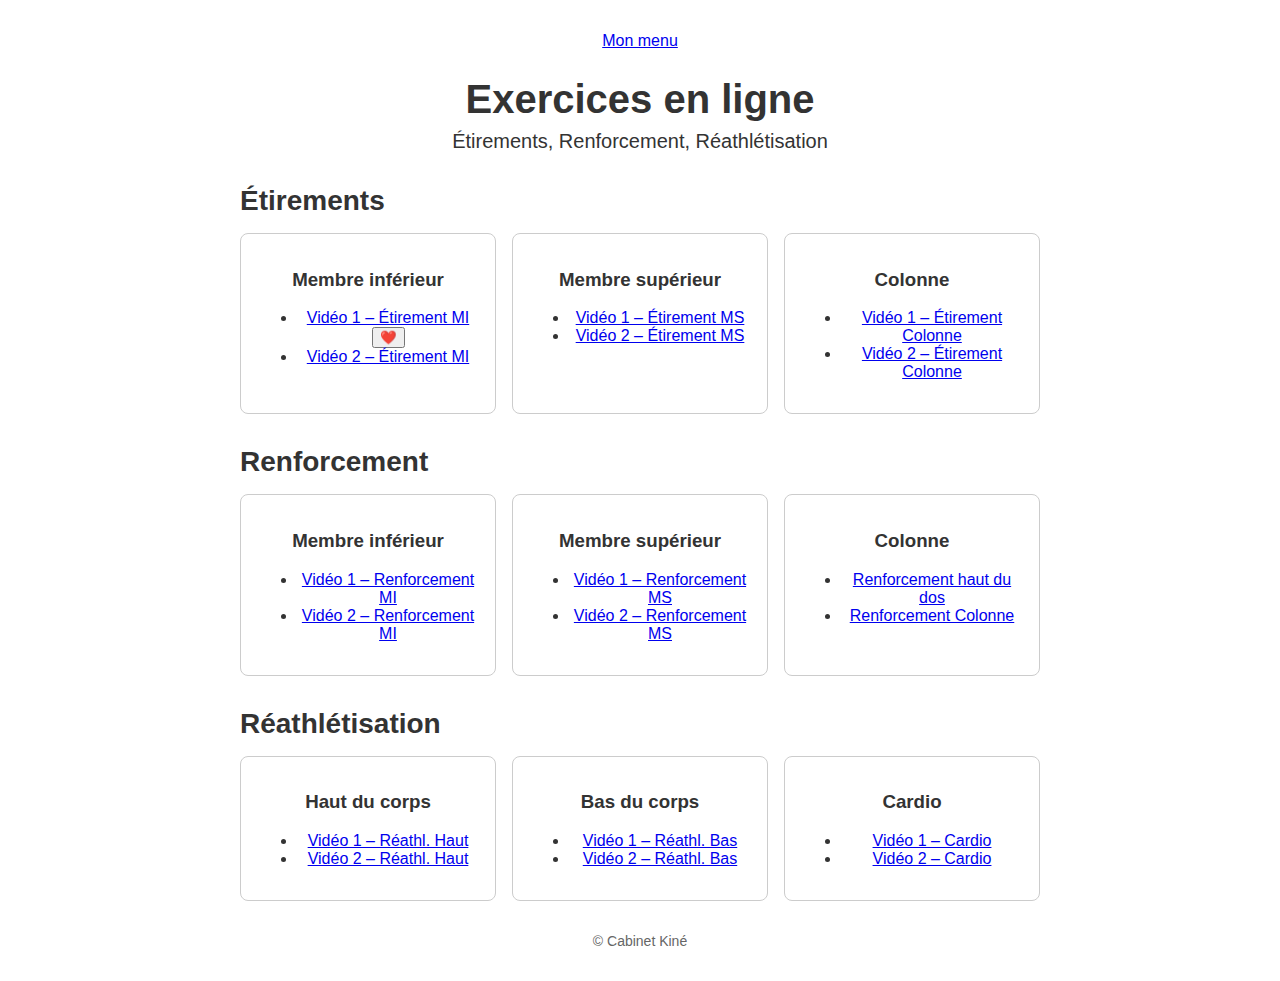
<file: index.html>
<html lang="fr">
  <head>
    <meta charset="UTF-8" />
    <meta name="viewport" content="width=device-width, initial-scale=1.0" />
    <title>Cabinet Kiné – Exercices</title>
    <link rel="stylesheet" href="styles.css" />
  </head>
  <body>
    <header class="site-header">
      <nav class="site-nav">
        <a href="menu.html">Mon menu</a>
      </nav>
      <h1>Exercices en ligne</h1>
      <p>Étirements, Renforcement, Réathlétisation</p>
    </header>

    <main class="site-content">
      <!-- Section Étirements -->
      <section class="section-etirements">
        <h2>Étirements</h2>
        <div class="grid">
          <div class="grid-item">
            <h3>Membre inférieur</h3>
            <ul class="video-links">
              <li><a href="video.html?id=ID_INF1">Vidéo 1 – Étirement MI</a>
                  <button class="fav-btn" data-id="ID_INF1" data-label="Vidéo 1 – Étirement MI">❤️</button>
              </li>
              <li><a href="video.html?id=ID_INF2">Vidéo 2 – Étirement MI</a></li>
            </ul>
          </div>
          <div class="grid-item">
            <h3>Membre supérieur</h3>
            <ul class="video-links">
              <li><a href="video.html?id=ID_SUP1">Vidéo 1 – Étirement MS</a></li>
              <li><a href="video.html?id=ID_SUP2">Vidéo 2 – Étirement MS</a></li>
            </ul>
          </div>
          <div class="grid-item">
            <h3>Colonne</h3>
            <ul class="video-links">
              <li><a href="video.html?id=ID_COL1">Vidéo 1 – Étirement Colonne</a></li>
              <li><a href="video.html?id=ID_COL2">Vidéo 2 – Étirement Colonne</a></li>
            </ul>
          </div>
        </div>
      </section>

      <!-- Section Renforcement -->
      <section class="section-renforcement">
        <h2>Renforcement</h2>
        <div class="grid">
          <div class="grid-item">
            <h3>Membre inférieur</h3>
            <ul class="video-links">
              <li><a href="video.html?id=ID_RINF1">Vidéo 1 – Renforcement MI</a></li>
              <li><a href="video.html?id=ID_RINF2">Vidéo 2 – Renforcement MI</a></li>
            </ul>
          </div>
          <div class="grid-item">
            <h3>Membre supérieur</h3>
            <ul class="video-links">
              <li><a href="video.html?id=ID_RSUP1">Vidéo 1 – Renforcement MS</a></li>
              <li><a href="video.html?id=ID_RSUP2">Vidéo 2 – Renforcement MS</a></li>
            </ul>
          </div>
          <div class="grid-item">
            <h3>Colonne</h3>
            <ul class="video-links">
              <li><a href="video.html?id=PLyG9IALZ75hyc1_suqoIYPJtYWG38PA3Q">Renforcement haut du dos</a></li>
              <li><a href="video.html?id=PLyG9IALZ75hyAAE0ELHSn9h6xq_cH-Z3t">Renforcement Colonne</a></li>
            </ul>
          </div>
        </div>
      </section>

      <!-- Section Réathlétisation -->
      <section class="section-reathelitisation">
        <h2>Réathlétisation</h2>
        <div class="grid">
          <div class="grid-item">
            <h3>Haut du corps</h3>
            <ul class="video-links">
              <li><a href="video.html?id=ID_HAUT1">Vidéo 1 – Réathl. Haut</a></li>
              <li><a href="video.html?id=ID_HAUT2">Vidéo 2 – Réathl. Haut</a></li>
            </ul>
          </div>
          <div class="grid-item">
            <h3>Bas du corps</h3>
            <ul class="video-links">
              <li><a href="video.html?id=ID_BAS1">Vidéo 1 – Réathl. Bas</a></li>
              <li><a href="video.html?id=ID_BAS2">Vidéo 2 – Réathl. Bas</a></li>
            </ul>
          </div>
          <div class="grid-item">
            <h3>Cardio</h3>
            <ul class="video-links">
              <li><a href="video.html?id=ID_CARD1">Vidéo 1 – Cardio</a></li>
              <li><a href="video.html?id=ID_CARD2">Vidéo 2 – Cardio</a></li>
            </ul>
          </div>
        </div>
      </section>
    </main>

    <footer class="site-footer">
      <p>&copy; Cabinet Kiné</p>
    </footer>
  </body>
</html>
</file>
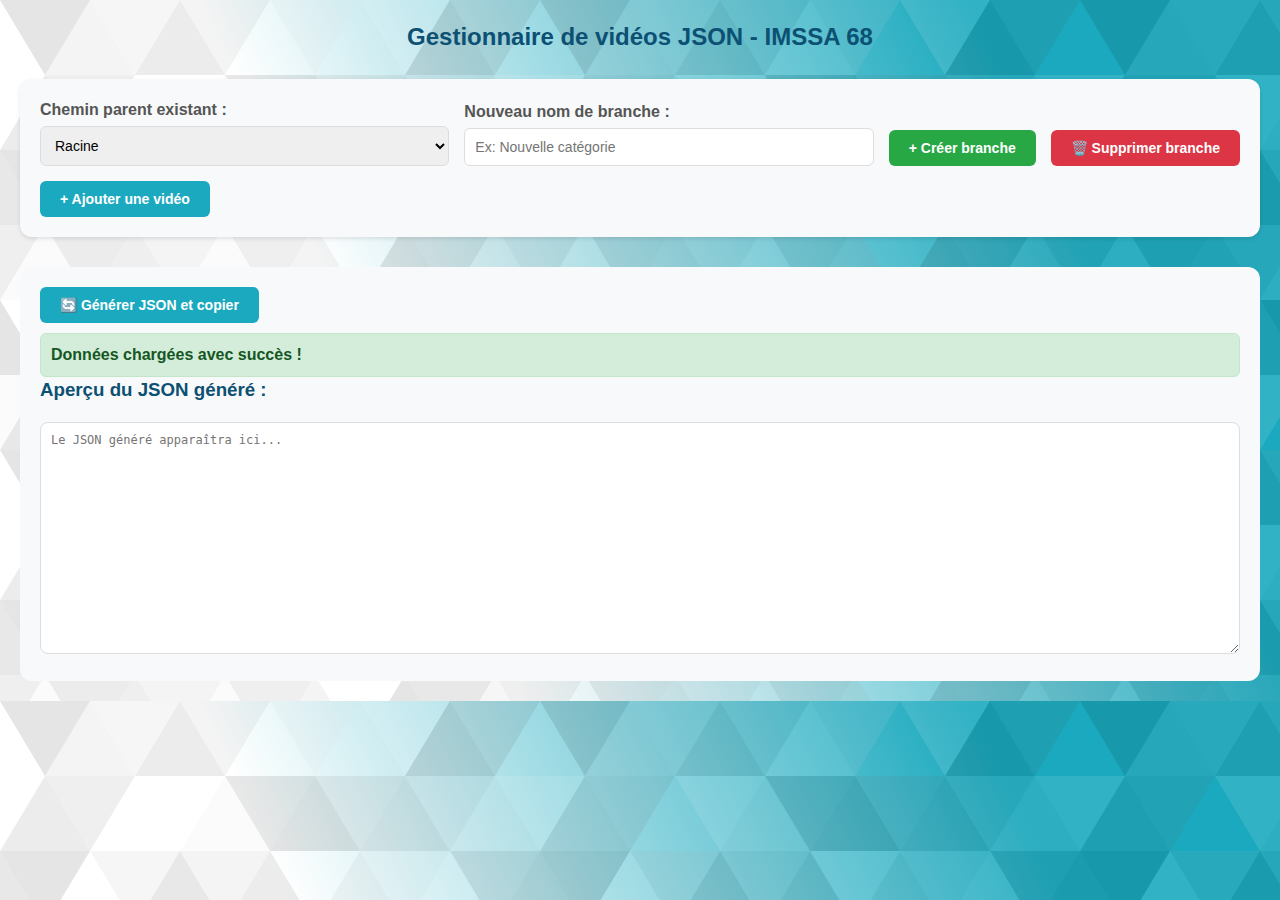
<file: extract.html>
<!DOCTYPE html>
<html lang="fr">
<head>
<meta charset="UTF-8">
<title>Gestionnaire de vidéos JSON - IMSSA 68</title>
<style>
body { 
    font-family: 'Segoe UI', Tahoma, sans-serif; 
    margin: 20px; 
    background-image: url("img/BG.svg"); 
    color: #333; 
    font-size: 16px; 
    line-height: 1.4;
}

h2 { 
    color: #0C5073; 
    margin-bottom: 25px; 
    text-align: center;
}

.controls-section {
    background: #f8f9fa;
    padding: 20px;
    border-radius: 12px;
    margin-bottom: 25px;
    box-shadow: 0 2px 4px rgba(0,0,0,0.1);
}

.branch-creator {
    display: grid;
    grid-template-columns: 1fr 1fr auto auto;
    gap: 15px;
    align-items: end;
    margin-bottom: 15px;
}

.form-group {
    display: flex;
    flex-direction: column;
}

.form-group label {
    margin-bottom: 5px;
    font-weight: 600;
    color: #555;
}

input, select, textarea { 
    padding: 10px; 
    border-radius: 6px; 
    border: 1px solid #ddd; 
    font-size: 14px;
    font-family: inherit;
    box-sizing: border-box;
}

input:focus, select:focus, textarea:focus {
    outline: none;
    border-color: #1AA9BE;
    box-shadow: 0 0 0 2px rgba(26, 169, 190, 0.2);
}

button { 
    padding: 10px 20px; 
    border-radius: 6px; 
    border: none; 
    background-color: #1AA9BE; 
    color: white; 
    cursor: pointer; 
    font-size: 14px; 
    font-weight: 600;
    transition: all 0.3s;
    white-space: nowrap;
}

button:hover { 
    background-color: #0C5073; 
    transform: translateY(-1px);
}

.btn-success {
    background-color: #28a745;
}

.btn-success:hover {
    background-color: #218838;
}

.cards-container {
    display: grid;
    gap: 20px;
}

.card { 
    background: #fff; 
    padding: 20px; 
    border-radius: 12px; 
    box-shadow: 0 4px 12px rgba(0,0,0,0.1); 
    transition: all 0.3s;
    position: relative;
    border: 1px solid #eee;
}

.card-header {
    display: flex;
    justify-content: space-between;
    align-items: center;
    margin-bottom: 15px;
    padding-bottom: 10px;
    border-bottom: 1px solid #eee;
}

.card-title {
    font-size: 16px;
    font-weight: 600;
    color: #0C5073;
}

.card-form {
    display: grid;
    grid-template-columns: 1fr;
    gap: 15px;
}

.form-row {
    display: grid;
    grid-template-columns: 1fr 1fr;
    gap: 15px;
}

.card input, .card select { 
    width: 100%;
    margin: 0;
}

.preview {
    margin-top: 15px;
    border-radius: 8px;
    overflow: hidden;
    background: #f8f9fa;
    min-height: 50px;
    display: flex;
    align-items: center;
    justify-content: center;
    color: #666;
}

.preview iframe { 
    width: 100%; 
    height: 200px; 
    border: none;
}

.preview.empty {
    font-style: italic;
    border: 2px dashed #ddd;
}

.supprimer { 
    background-color: #e74c3c; 
    padding: 8px 12px;
    font-size: 12px;
}

.supprimer:hover { 
    background-color: #c0392b; 
}

.json-section {
    margin-top: 30px;
    background: #f8f9fa;
    padding: 20px;
    border-radius: 12px;
}

.json-section h3 {
    color: #0C5073;
    margin-top: 0;
}

textarea { 
    width: 100%; 
    font-family: 'Consolas', 'Monaco', monospace; 
    font-size: 12px; 
    border-radius: 8px; 
    resize: vertical;
    background: #fff;
}

.status-message {
    padding: 10px;
    border-radius: 6px;
    margin-top: 10px;
    font-weight: 600;
}

.status-success {
    background-color: #d4edda;
    color: #155724;
    border: 1px solid #c3e6cb;
}

.status-error {
    background-color: #f8d7da;
    color: #721c24;
    border: 1px solid #f5c6cb;
}

.loading {
    text-align: center;
    padding: 20px;
    color: #666;
}

@media (max-width: 768px) {
    .branch-creator {
        grid-template-columns: 1fr;
    }
    
    .form-row {
        grid-template-columns: 1fr;
    }
    
    body {
        margin: 10px;
        font-size: 14px;
    }
}
</style>
</head>
<body>
<h2>Gestionnaire de vidéos JSON - IMSSA 68</h2>

<div class="controls-section">
    <div class="branch-creator">
        <div class="form-group">
            <label for="parentPath">Chemin parent existant :</label>
            <select id="parentPath">
                <option value="">Racine</option>
            </select>
        </div>
        <div class="form-group">
            <label for="newBranchName">Nouveau nom de branche :</label>
            <input type="text" id="newBranchName" placeholder="Ex: Nouvelle catégorie">
        </div>
        <button onclick="ajouterBranche()" class="btn-success">+ Créer branche</button>
        <button onclick="supprimerBranche()" style="background-color: #dc3545;">🗑️ Supprimer branche</button>
    </div>
    
    <button id="ajouterBtn">+ Ajouter une vidéo</button>
</div>

<div id="loadingMessage" class="loading">Chargement des données...</div>
<div id="cardsContainer" class="cards-container" style="display: none;"></div>

<div class="json-section">
    <button onclick="genererJSON()">🔄 Générer JSON et copier</button>
    <div id="statusMessage"></div>
    
    <h3>Aperçu du JSON généré :</h3>
    <textarea id="resultJSON" rows="15" readonly placeholder="Le JSON généré apparaîtra ici..."></textarea>
</div>

<script>
let jsonData = {}; 
let isDataLoaded = false;

// Chargement des données JSON
async function chargerDonnees() {
    try {
        const response = await fetch('videos.json');
        if (!response.ok) {
            throw new Error(`Erreur HTTP: ${response.status}`);
        }
        jsonData = await response.json();
        isDataLoaded = true;
        
        // Mise à jour de l'interface
        mettreAJourChemins();
        document.getElementById('loadingMessage').style.display = 'none';
        document.getElementById('cardsContainer').style.display = 'block';
        
        afficherMessage("Données chargées avec succès !", "success");
    } catch (error) {
        console.error("Erreur lors du chargement des données :", error);
        
        // Initialiser avec des données vides si le fichier n'existe pas
        jsonData = {};
        isDataLoaded = true;
        
        mettreAJourChemins();
        document.getElementById('loadingMessage').style.display = 'none';
        document.getElementById('cardsContainer').style.display = 'block';
        
        afficherMessage("Aucun fichier JSON trouvé. Démarrage avec des données vides.", "error");
    }
}

// Mise à jour de la liste des chemins disponibles
function mettreAJourChemins() {
    const select = document.getElementById('parentPath');
    select.innerHTML = '<option value="">Racine</option>';
    
    function ajouterChemins(obj, chemin = '') {
        Object.keys(obj).forEach(key => {
            const nouveauChemin = chemin ? `${chemin} > ${key}` : key;
            select.innerHTML += `<option value="${nouveauChemin}">${nouveauChemin}</option>`;
            
            if (typeof obj[key] === 'object' && !Array.isArray(obj[key])) {
                ajouterChemins(obj[key], nouveauChemin);
            }
        });
    }
    
    ajouterChemins(jsonData);
}

// Création d'une nouvelle branche
function ajouterBranche() {
    const parentPath = document.getElementById('parentPath').value;
    const newBranchName = document.getElementById('newBranchName').value.trim();
    
    if (!newBranchName) {
        afficherMessage("Veuillez saisir un nom pour la nouvelle branche.", "error");
        return;
    }
    
    // Navigation vers l'objet parent
    let current = jsonData;
    if (parentPath) {
        const pathParts = parentPath.split(' > ');
        for (const part of pathParts) {
            if (!current[part]) current[part] = {};
            current = current[part];
        }
    }
    
    // Création de la nouvelle branche
    if (!current[newBranchName]) {
        current[newBranchName] = {};
        mettreAJourChemins();
        mettreAJourSelectsCategories(); // Mettre à jour les selects existants
        document.getElementById('newBranchName').value = '';
        afficherMessage(`Branche "${newBranchName}" créée avec succès !`, "success");
    } else {
        afficherMessage(`La branche "${newBranchName}" existe déjà.`, "error");
    }
}

// Suppression d'une branche
function supprimerBranche() {
    const parentPath = document.getElementById('parentPath').value;
    
    if (!parentPath) {
        afficherMessage("Sélectionnez une branche à supprimer.", "error");
        return;
    }
    
    if (!confirm(`Êtes-vous sûr de vouloir supprimer la branche "${parentPath}" et tout son contenu ?`)) {
        return;
    }
    
    const pathParts = parentPath.split(' > ');
    const brancheName = pathParts.pop();
    
    // Navigation vers l'objet parent
    let current = jsonData;
    for (const part of pathParts) {
        current = current[part];
    }
    
    // Suppression de la branche
    delete current[brancheName];
    
    mettreAJourChemins();
    mettreAJourSelectsCategories();
    document.getElementById('parentPath').value = '';
    afficherMessage(`Branche "${parentPath}" supprimée avec succès !`, "success");
}

// Mise à jour des selects de catégories existants
function mettreAJourSelectsCategories() {
    const categories = genererOptionsCategories();
    document.querySelectorAll('.categorie').forEach(select => {
        const selectedValue = select.value;
        select.innerHTML = categories.map(cat => `<option value="${cat}">${cat}</option>`).join('');
        
        // Rétablir la sélection si elle existe encore
        if (categories.includes(selectedValue)) {
            select.value = selectedValue;
        }
    });
}
function afficherMessage(message, type) {
    const statusDiv = document.getElementById('statusMessage');
    statusDiv.className = `status-message status-${type}`;
    statusDiv.textContent = message;
    
    setTimeout(() => {
        statusDiv.textContent = '';
        statusDiv.className = '';
    }, 5000);
}

// Génération des options de catégories
function genererOptionsCategories() {
    const options = [];
    
    function parcourir(obj, chemin = '') {
        Object.keys(obj).forEach(key => {
            const nouveauChemin = chemin ? `${chemin} > ${key}` : key;
            
            if (typeof obj[key] === 'object' && !Array.isArray(obj[key])) {
                // Ajouter cette branche comme option viable
                options.push(nouveauChemin);
                // Continuer à parcourir si elle a des sous-branches
                parcourir(obj[key], nouveauChemin);
            } else if (Array.isArray(obj[key])) {
                // Si c'est un tableau, c'est une catégorie finale
                options.push(nouveauChemin);
            }
        });
    }
    
    parcourir(jsonData);
    return [...new Set(options)]; // Supprimer les doublons
}

// Ajout d'une carte vidéo
function ajouterCard() {
    if (!isDataLoaded) {
        afficherMessage("Veuillez attendre le chargement des données.", "error");
        return;
    }
    
    const container = document.getElementById('cardsContainer');
    const categories = genererOptionsCategories();
    
    if (categories.length === 0) {
        afficherMessage("Aucune catégorie disponible. Créez d'abord une branche.", "error");
        return;
    }
    
    const cardId = 'card_' + Date.now();
    
    const div = document.createElement('div');
    div.className = 'card';
    div.id = cardId;
    div.innerHTML = `
        <div class="card-header">
            <div class="card-title">Nouvelle vidéo</div>
            <button class="supprimer" onclick="supprimerCard('${cardId}')">🗑️ Supprimer</button>
        </div>
        <div class="card-form">
            <input type="text" placeholder="Titre de la vidéo" class="titre" onchange="updateCardTitle('${cardId}')">
            <div class="form-row">
                <input type="text" placeholder="Collez l'iframe YouTube ici" class="iframe" oninput="updatePreview('${cardId}')">
                <select class="categorie">
                    ${categories.map(cat => `<option value="${cat}">${cat}</option>`).join('')}
                </select>
            </div>
            <div class="preview empty">
                Aucun aperçu disponible - Collez un iframe YouTube
            </div>
        </div>
    `;
    
    container.appendChild(div);
    
    // Focus sur le champ titre
    div.querySelector('.titre').focus();
}

// Mise à jour du titre de la carte
function updateCardTitle(cardId) {
    const card = document.getElementById(cardId);
    const titre = card.querySelector('.titre').value;
    const titleElement = card.querySelector('.card-title');
    
    if (titre.trim()) {
        titleElement.textContent = titre;
    } else {
        titleElement.textContent = 'Nouvelle vidéo';
    }
}

// Récupération du titre réel de la vidéo YouTube
async function obtenirTitreYouTube(videoId) {
    try {
        // Essayer d'extraire le titre depuis l'API oEmbed de YouTube
        const response = await fetch(`https://www.youtube.com/oembed?url=https://www.youtube.com/watch?v=${videoId}&format=json`);
        if (response.ok) {
            const data = await response.json();
            return data.title;
        }
    } catch (error) {
        console.error('Erreur lors de la récupération du titre YouTube:', error);
    }
    
    // Fallback: utiliser l'ID nettoyé comme avant
    return decodeURIComponent(videoId).replace(/[-_]/g, ' ');
}
function updatePreview(cardId) {
    const card = document.getElementById(cardId);
    const input = card.querySelector('.iframe');
    const previewDiv = card.querySelector('.preview');
    const titreInput = card.querySelector('.titre');
    
    const srcMatch = input.value.match(/src="([^"]+)"/);
    
    if (srcMatch) {
        const videoUrl = srcMatch[1];
        previewDiv.className = 'preview';
        previewDiv.innerHTML = `<iframe src="${videoUrl}" frameborder="0" allow="accelerometer; autoplay; clipboard-write; encrypted-media; gyroscope; picture-in-picture; web-share" allowfullscreen></iframe>`;
        
        // Auto-remplissage du titre si vide
        if (!titreInput.value.trim()) {
            let urlPart = videoUrl.split('/embed/')[1];
            if (urlPart) {
                const titre = decodeURIComponent(urlPart.split('?')[0]).replace(/-/g, ' ');
                titreInput.value = titre;
                updateCardTitle(cardId);
            }
        }
    } else {
        previewDiv.className = 'preview empty';
        previewDiv.innerHTML = 'Aucun aperçu disponible - Collez un iframe YouTube';
    }
}

// Suppression d'une carte
function supprimerCard(cardId) {
    if (confirm('Êtes-vous sûr de vouloir supprimer cette vidéo ?')) {
        document.getElementById(cardId).remove();
        afficherMessage("Vidéo supprimée.", "success");
    }
}

// Génération du JSON final
function genererJSON() {
    const newJson = JSON.parse(JSON.stringify(jsonData));
    let compteurVideos = 0;
    let erreurs = [];
    
    document.querySelectorAll('.card').forEach(card => {
        const titre = card.querySelector('.titre').value.trim();
        const iframe = card.querySelector('.iframe').value.trim();
        const categorieComplete = card.querySelector('.categorie').value;
        
        if (!titre || !iframe || !categorieComplete) {
            erreurs.push('Une ou plusieurs cartes ont des champs manquants');
            return;
        }
        
        const srcMatch = iframe.match(/src="([^"]+)"/);
        const url = srcMatch ? srcMatch[1] : '';
        
        if (!url) {
            erreurs.push(`Iframe invalide pour la vidéo "${titre}"`);
            return;
        }
        
        try {
            // Navigation vers la catégorie appropriée
            const pathParts = categorieComplete.split(' > ');
            let current = newJson;
            
            // Créer la structure si elle n'existe pas
            for (let i = 0; i < pathParts.length; i++) {
                const part = pathParts[i];
                if (i === pathParts.length - 1) {
                    // Dernier niveau : doit être un tableau
                    if (!current[part]) current[part] = [];
                    if (!Array.isArray(current[part])) {
                        current[part] = [];
                    }
                    current[part].push({ titre, url });
                } else {
                    // Niveau intermédiaire : doit être un objet
                    if (!current[part]) current[part] = {};
                    current = current[part];
                }
            }
            
            compteurVideos++;
        } catch (error) {
            erreurs.push(`Erreur lors du traitement de la vidéo "${titre}": ${error.message}`);
        }
    });
    
    const jsonText = JSON.stringify(newJson, null, 2);
    document.getElementById('resultJSON').value = jsonText;
    
    if (erreurs.length > 0) {
        afficherMessage(`Erreurs détectées: ${erreurs.join(', ')}`, "error");
        return;
    }
    
    if (compteurVideos === 0) {
        afficherMessage("Aucune vidéo valide à traiter.", "error");
        return;
    }
    
    // Copie dans le presse-papier
    navigator.clipboard.writeText(jsonText).then(() => {
        afficherMessage(`JSON généré avec ${compteurVideos} vidéo(s) et copié dans le presse-papier !`, "success");
    }).catch(err => {
        console.error('Erreur lors de la copie:', err);
        afficherMessage(`JSON généré avec ${compteurVideos} vidéo(s). Erreur lors de la copie.`, "error");
    });
}

// Initialisation
document.addEventListener('DOMContentLoaded', function() {
    document.getElementById('ajouterBtn').addEventListener('click', ajouterCard);
    chargerDonnees();
});
</script>
</body>
</html>
</file>
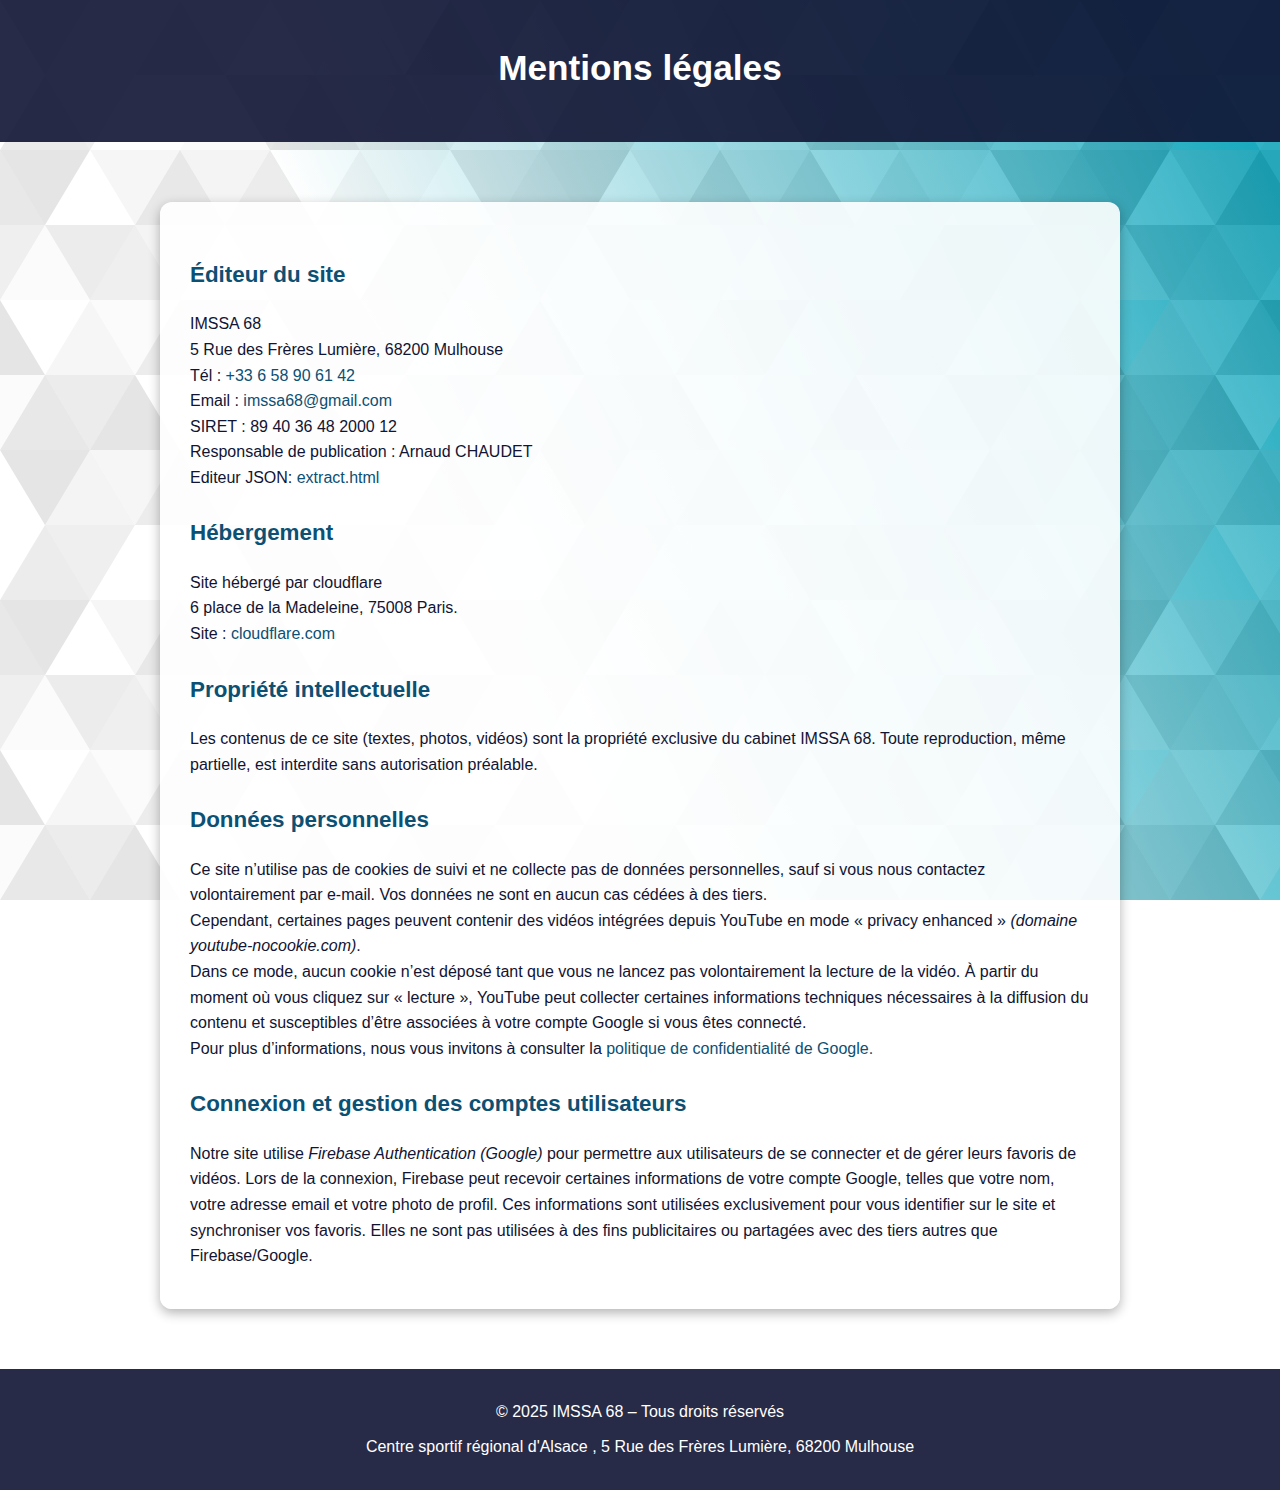
<file: mentions-legales.html>
<!doctype html>
<html lang="fr" class="no-js">

<head>
  <meta charset="UTF-8">
  <meta name="viewport" content="width=device-width, initial-scale=1">
  <meta name="robots" content="noindex">

  <title>Site IMSSA | Mentions légales</title>
  <link rel="icon" href="img/logoIMSSA.ico" type="image/x-icon">

  <style>
    body {
      margin: 0;
      font-family: Arial, sans-serif;
      line-height: 1.6;
      color: #111433;
      background: url("img/BG.svg") no-repeat center center fixed;
      background-size: cover;
    }

    header {
      background: rgba(17, 20, 51, 0.9);
      ;
      padding: 1em;
      text-align: center;
      color: white;
    }

    main {
      max-width: 900px;
      margin: 60px auto;
      background: rgba(255, 255, 255, 0.9);
      padding: 30px;
      border-radius: 12px;
      box-shadow: 0 4px 12px rgba(0, 0, 0, 0.3);
    }

    h1 {
      text-align: center;
      margin-bottom: 30px;
      font-size: 2.2em;
    }

    h2 {
      margin-top: 25px;
      font-size: 1.4em;
      color: #0C5073;
    }

    p {
      margin: 10px 0;
    }

    footer {
      text-align: center;
      padding: 20px;
      margin-top: 40px;
      background: rgba(17, 20, 51, 0.9);
      color: white;
    }

    a {
      color: #0C5073;
      text-decoration: none;
    }

    a:hover {
      text-decoration: underline;
    }
  </style>
</head>

<body>
  <header>
    <h1>Mentions légales</h1>
  </header>

  <main>
    <h2>Éditeur du site</h2>
    <p>
      IMSSA 68<br>
      5 Rue des Frères Lumière, 68200 Mulhouse<br>
      Tél : <a href="tel:+33658906142">+33 6 58 90 61 42</a> <br>
      Email : <a href="mailto:imssa68@gmail.com">imssa68@gmail.com</a> <br>
      SIRET : 89 40 36 48 2000 12 <br>
      Responsable de publication : Arnaud CHAUDET <br>
      Editeur JSON: <a href="/extract">extract.html</a>
    </p>

    <h2>Hébergement</h2>
    <p>
      Site hébergé par cloudflare<br>
      6 place de la Madeleine, 75008 Paris.<br>
      Site : <a href="https://www.cloudflare.com" target="_blank">cloudflare.com</a>
    </p>

    <h2>Propriété intellectuelle</h2>
    <p>
      Les contenus de ce site (textes, photos, vidéos) sont la propriété exclusive du cabinet IMSSA 68.
      Toute reproduction, même partielle, est interdite sans autorisation préalable.
    </p>

    <h2>Données personnelles</h2>
    <p>
      Ce site n’utilise pas de cookies de suivi et ne collecte pas de données personnelles,
      sauf si vous nous contactez volontairement par e-mail.
      Vos données ne sont en aucun cas cédées à des tiers.<br>
      Cependant, certaines pages peuvent contenir des vidéos
      intégrées depuis YouTube en mode « privacy enhanced » <em>(domaine youtube-nocookie.com)</em>. <br>
      Dans ce mode, aucun cookie n’est déposé tant que vous ne lancez pas volontairement la lecture de la vidéo.
      À partir du moment où vous cliquez sur « lecture », YouTube peut collecter certaines
      informations techniques nécessaires à la diffusion du contenu et susceptibles
      d’être associées à votre compte Google si vous êtes connecté. <br>
      Pour plus d’informations, nous vous invitons à consulter la <a
        href="https://policies.google.com/privacy">politique de confidentialité de Google.</a>
    </p>

    <h2>Connexion et gestion des comptes utilisateurs</h2>
    <p>
      Notre site utilise <em>Firebase Authentication (Google)</em> pour permettre aux utilisateurs de se connecter et de gérer
      leurs favoris de vidéos. Lors de la connexion, Firebase peut recevoir certaines informations de votre compte
      Google, telles que votre nom, votre adresse email et votre photo de profil. Ces informations sont utilisées
      exclusivement pour vous identifier sur le site et synchroniser vos favoris. Elles ne sont pas utilisées à des fins
      publicitaires ou partagées avec des tiers autres que Firebase/Google.
    </p>
  </main>

  <footer class="site-footer">
    <p>© 2025 IMSSA 68 – Tous droits réservés</p>
    <p>Centre sportif régional d'Alsace , 5 Rue des Frères Lumière, 68200 Mulhouse</p>
  </footer>
</body>

</html>
</file>
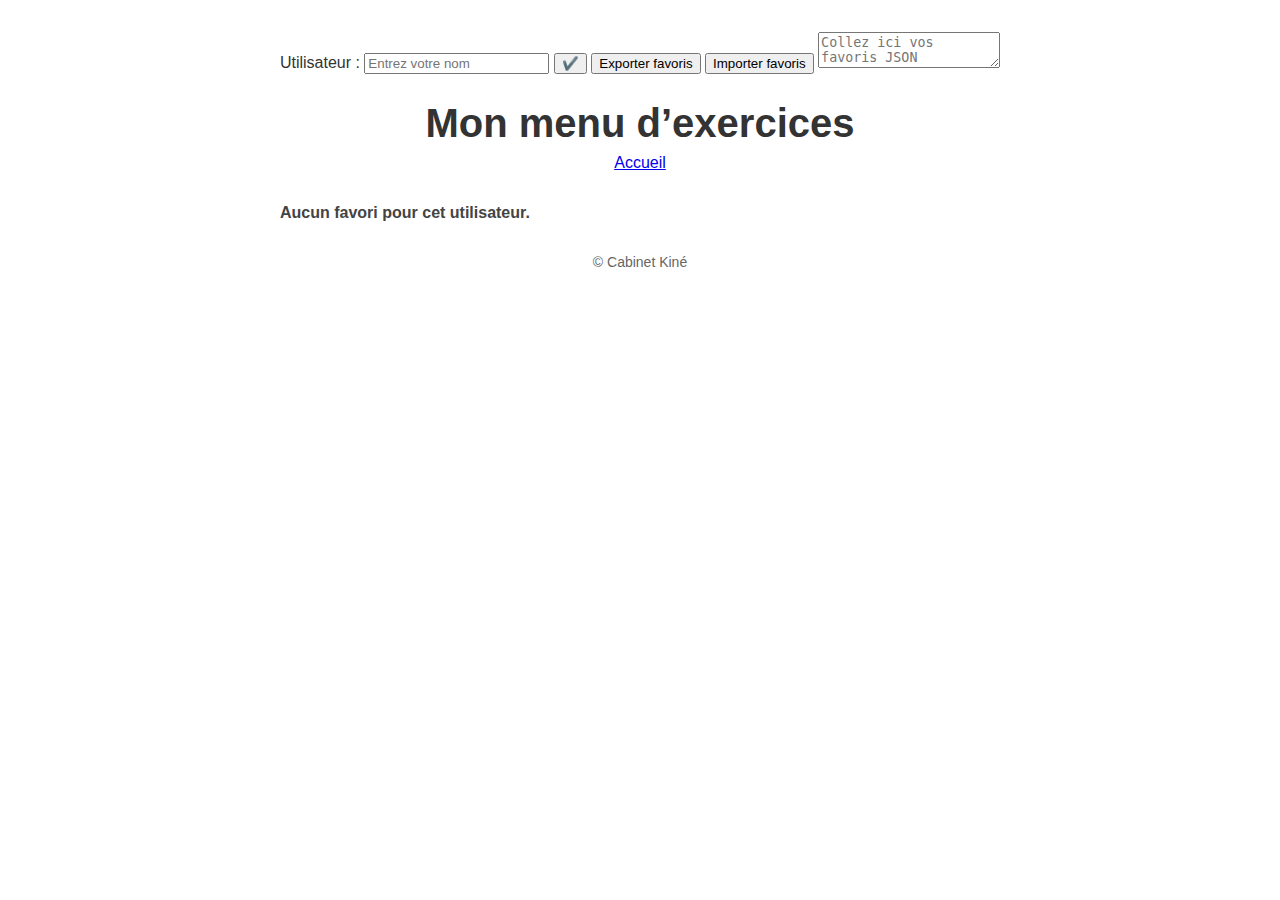
<file: menu.html>
<!DOCTYPE html>
<html lang="fr">
<head>
  <meta charset="UTF-8" />
  <meta name="viewport" content="width=device-width, initial-scale=1.0" />
  <title>Mes favoris</title>
  <link rel="stylesheet" href="styles.css" />
</head>
<body>
  <header class="site-header">
    <div class="user-panel">
      <label for="username">Utilisateur :</label>
      <input type="text" id="username" placeholder="Entrez votre nom" />
      <button id="save-user">✔️</button>
      <button id="export-favs">Exporter favoris</button>
      <button id="import-favs">Importer favoris</button>
      <textarea id="import-area" placeholder="Collez ici vos favoris JSON"></textarea>
    </div>

    <h1>Mon menu d’exercices</h1>
    <nav class="site-nav">
      <a href="index.html">Accueil</a>
    </nav>
  </header>

  <main class="site-content">
    <ul class="video-links" id="favoris-list">
      <!-- Rempli dynamiquement -->
    </ul>
  </main>

  <footer class="site-footer">
    <p>&copy; Cabinet Kiné</p>
  </footer>

  <script>
  // --- Gestion du pseudo utilisateur ---
  const inputUser = document.getElementById("username");
  const btnSaveUser = document.getElementById("save-user");
  const btnExport = document.getElementById("export-favs");
  const btnImport = document.getElementById("import-favs");
  const importArea = document.getElementById("import-area");

  // Charge le pseudo en cours (ou vide)
  let currentUser = localStorage.getItem("currentUser") || "";
  inputUser.value = currentUser;

  function saveCurrentUser(name) {
    currentUser = name.trim();
    localStorage.setItem("currentUser", currentUser);
    // recharge la page ou mets à jour l'affichage des favoris
    location.reload();
  }

  btnSaveUser.addEventListener("click", () => {
    if (inputUser.value) saveCurrentUser(inputUser.value);
  });

  // --- Fonctions de favoris par utilisateur ---
  function getFavoris() {
    if (!currentUser) return [];
    const key = `favoris_${currentUser}`;
    return JSON.parse(localStorage.getItem(key) || "[]");
  }

  function saveFavoris(arr) {
    if (!currentUser) return;
    localStorage.setItem(`favoris_${currentUser}`, JSON.stringify(arr));
  }

  // --- Export / Import ---
  btnExport.addEventListener("click", () => {
    const data = JSON.stringify(getFavoris());
    importArea.value = data;
    alert("Vos favoris ont été copiés dans la zone de texte : copiez-collez-les ailleurs !");
  });

  btnImport.addEventListener("click", () => {
    try {
      const arr = JSON.parse(importArea.value);
      if (!Array.isArray(arr)) throw "";
      saveFavoris(arr);
      alert("Favoris importés ! Rechargez la page pour voir le contenu.");
    } catch {
      alert("Format JSON invalide.");
    }
  });

  // --- Reste du script de favoris (boutons ❤️) ---
  function isInFavoris(id) {
    return getFavoris().some(item => item.id === id);
  }

  function toggleFavori(id, label, button) {
    const favs = getFavoris();
    const idx = favs.findIndex(f => f.id === id);
    if (idx !== -1) favs.splice(idx, 1);
    else favs.push({ id, label });
    saveFavoris(favs);
    button.textContent = isInFavoris(id) ? "❤️" : "🩶";
  }

  document.querySelectorAll(".fav-btn").forEach(button => {
    const id = button.dataset.id;
    const label = button.dataset.label;
    // état initial
    button.textContent = isInFavoris(id) ? "❤️" : "🩶";
    button.addEventListener("click", () => toggleFavori(id, label, button));
  });

  // --- Pour menu.html uniquement : affichage des favoris ---
  const favList = document.getElementById("favoris-list");
  if (favList) {
    const arr = getFavoris();
    if (arr.length === 0) {
      favList.innerHTML = "<p>Aucun favori pour cet utilisateur.</p>";
    } else {
      favList.innerHTML = "";
      arr.forEach(video => {
        const li = document.createElement("li");
        li.innerHTML = `<a href="video.html?id=${video.id}&label=${encodeURIComponent(video.label)}">${video.label}</a>`;
        favList.appendChild(li);
      });
    }
  }
</script>

</body>
</html>
</file>
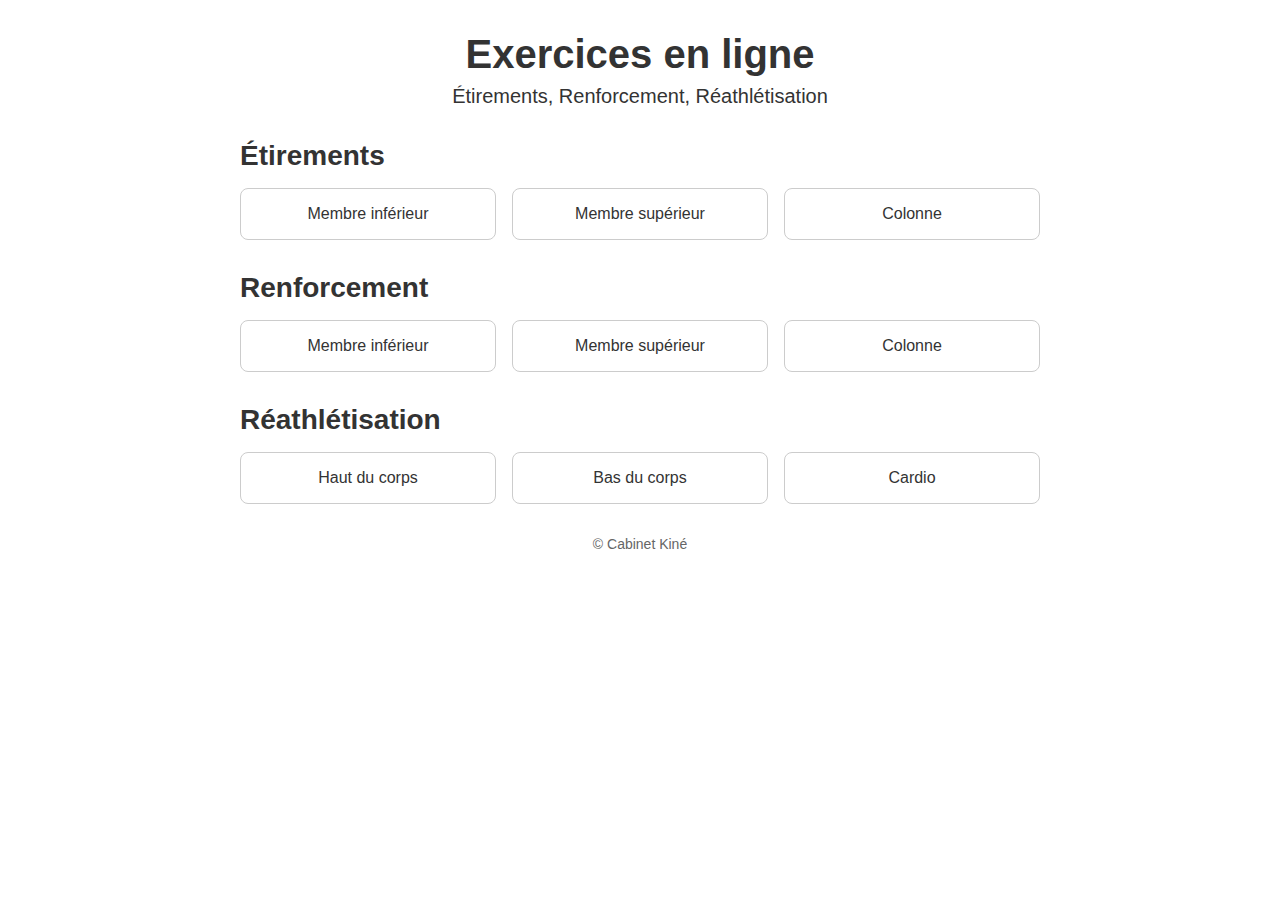
<file: page_principale.html>
<html lang="fr">
  <head>
    <meta charset="UTF-8" />
    <meta name="viewport" content="width=device-width, initial-scale=1.0" />
    <title>Cabinet Kiné – Exercices</title>
    <link rel="stylesheet" href="styles.css" />
  </head>
  <body>
    <header class="site-header">
      <h1>Exercices en ligne</h1>
      <p>Étirements, Renforcement, Réathlétisation</p>
    </header>

    <main class="site-content">
      <!-- Section Étirements -->
      <section class="section-etirements">
        <h2>Étirements</h2>
        <div class="grid">
          <div class="grid-item">Membre inférieur</div>
          <div class="grid-item">Membre supérieur</div>
          <div class="grid-item">Colonne</div>
        </div>
      </section>

      <!-- Section Renforcement -->
      <section class="section-renforcement">
        <h2>Renforcement</h2>
        <div class="grid">
          <div class="grid-item">Membre inférieur</div>
          <div class="grid-item">Membre supérieur</div>
          <div class="grid-item">Colonne</div>
        </div>
      </section>

      <!-- Section Réathlétisation -->
      <section class="section-reathelitisation">
        <h2>Réathlétisation</h2>
        <div class="grid">
          <div class="grid-item">Haut du corps</div>
          <div class="grid-item">Bas du corps</div>
          <div class="grid-item">Cardio</div>
        </div>
      </section>
    </main>

    <footer class="site-footer">
      <p>&copy; Cabinet Kiné</p>
    </footer>
  </body>
</html>
</file>
<file: styles.css>
/* styles.css */
body {
  max-width: 800px;
  margin: 0 auto;
  padding: 2rem;
  font-family: sans-serif;
  color: #333;
}

.site-header {
  text-align: center;
  margin-bottom: 2rem;
}

.site-header h1 {
  font-size: 2.5rem;
  margin-bottom: 0.5rem;
}

.site-header p {
  font-size: 1.25rem;
  margin: 0;
}

.site-content section {
  margin-bottom: 2rem;
}

.site-content h2 {
  font-size: 1.75rem;
  margin-bottom: 1rem;
}

.grid {
  display: grid;
  grid-template-columns: repeat(3, 1fr);
  gap: 1rem;
}

.grid-item {
  border: 1px solid #ccc;
  padding: 1rem;
  text-align: center;
  border-radius: 0.5rem;
}

.site-footer {
  text-align: center;
  font-size: 0.875rem;
  color: #666;
  margin-top: 2rem;
}

.video-page {
  max-width: 800px;
  margin: 0 auto;
  padding: 2rem;
  text-align: center;
}

.video-container {
  margin: 2rem 0;
}

iframe {
  width: 100%;
  max-width: 720px;
  aspect-ratio: 16 / 9;
  border: none;
}

.back-link {
  display: inline-block;
  margin-top: 1rem;
  text-decoration: none;
  color: #0077cc;
}

.video-links p {
  margin: 0.5em 0 0.2em;
  font-weight: bold;
  color: #444;
}
</file>
